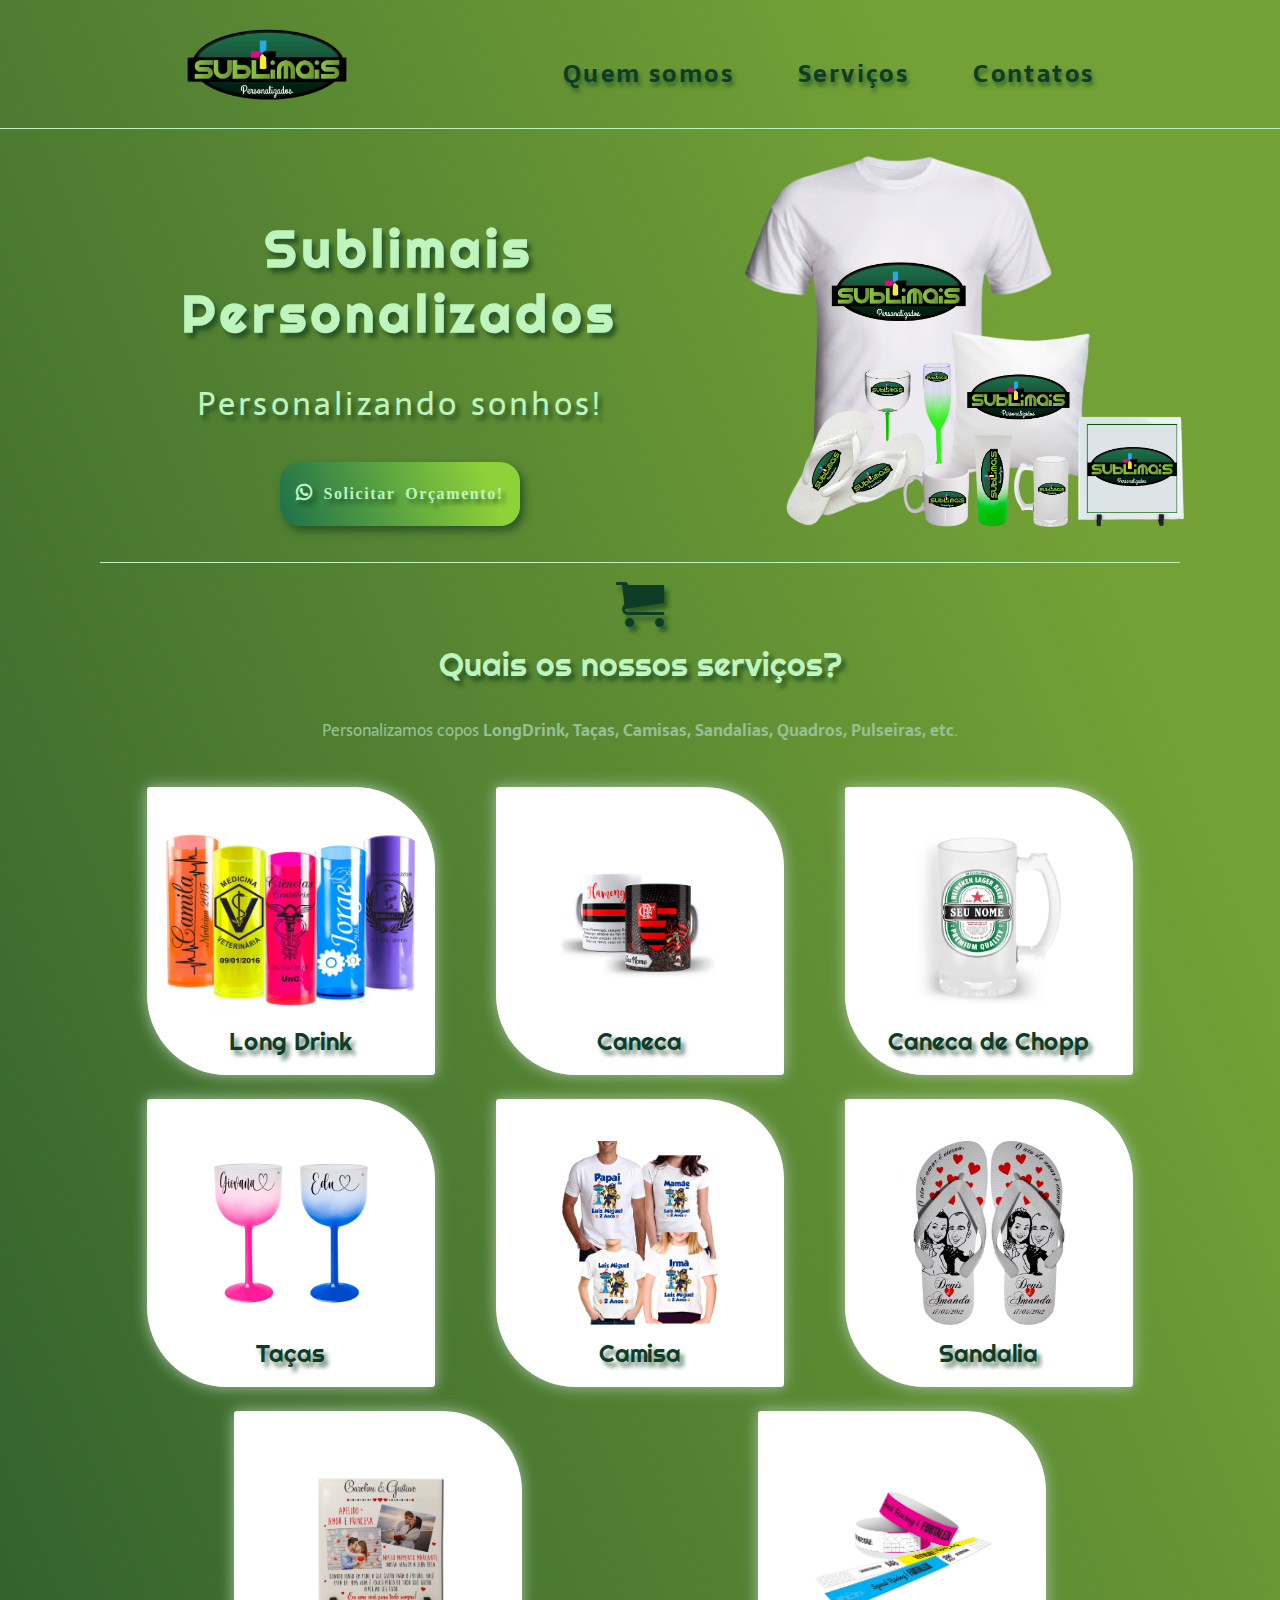
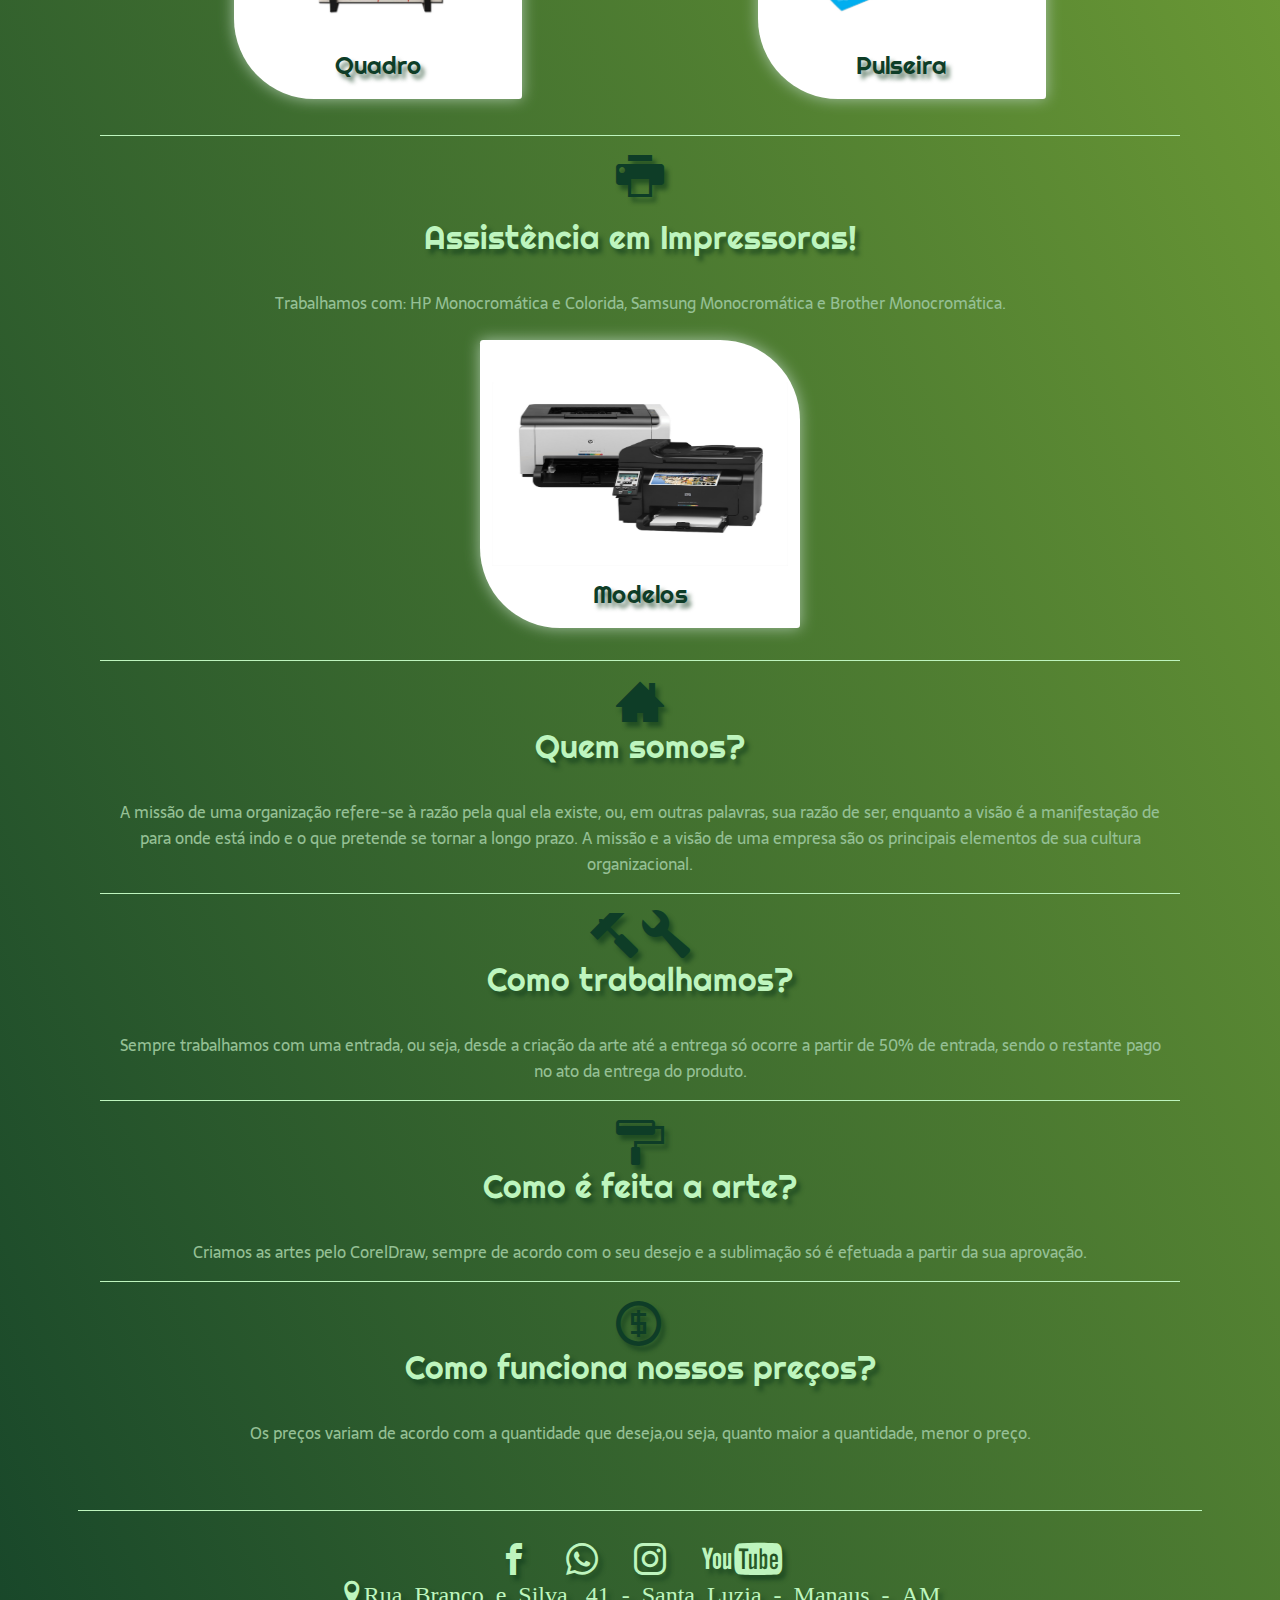
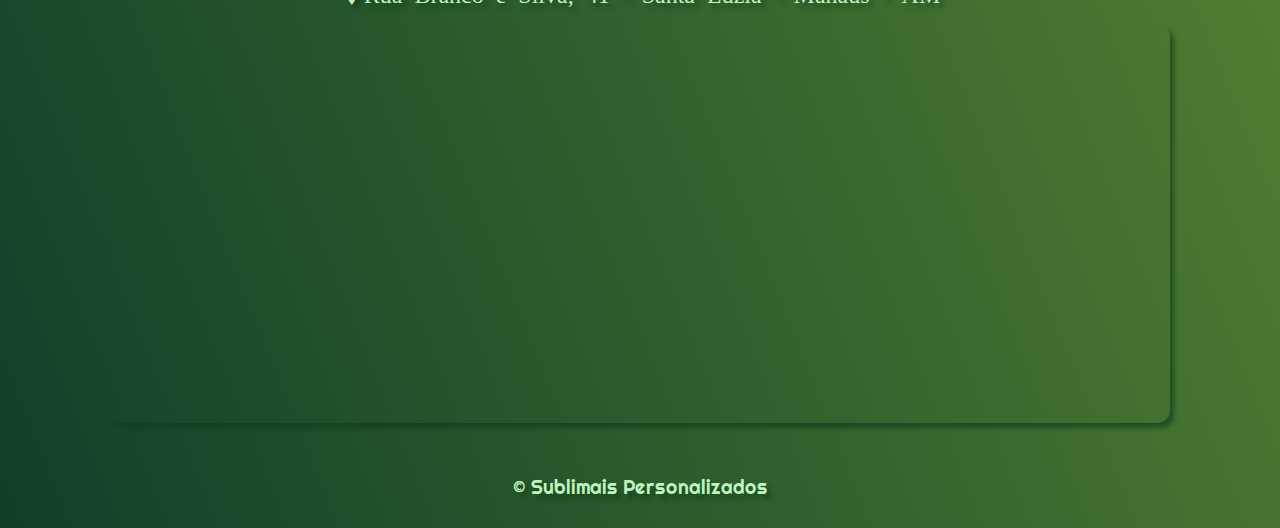
<file: index.html>
<!DOCTYPE html>
<html lang="pt-br">

<head>
    <meta charset="UTF-8">
    <meta http-equiv="X-UA-Compatible" content="IE=edge">
    <meta name="viewport" content="width=device-width, initial-scale=1.0">
    <meta name="author" content="Thamires Costa de Freitas">
    <meta name="description"
        content="Personalizamos copos Long Drink, Taças, Camisas, Sandalias, Quadros, Pulseiras, além de consertarmos impressoras">
    <meta name="keywords" content="sublimação, conserto de impressora, long drink, camisa, canecas, taças">
    <link rel="stylesheet" href="./iconss/style.css">
    <link rel="stylesheet" href="style.css">
    <title>Sublimas Personalizados</title>
</head>

<body>
    <header class="header">
        <div class="div-header maxwidth">
            <img class="header-image"
                src="./assets/60446983_2527236117286929_8887945476268097536_n-removebg-preview.png"
                alt="logo da Sublimais">
            <nav class="header-menu">
                <a href="#whoweare" class="header-menu-item">Quem somos</a>
                <a href="#service" class="header-menu-item">Serviços</a>
                <a href="#footer" class="header-menu-item" onclick="callWhoWeAre">Contatos</a>
            </nav>
        </div>
    </header>

    <main class="main">
        <div class="maxwidth">
            <section class="first-section">
                <div class="first-section-indroduction">
                    <h1 class="first-section-indroduction-title">
                        Sublimais Personalizados
                    </h1>
                    <h2 class="first-section-indroduction-subtitle">
                        Personalizando sonhos!
                    </h2>
                    <a href="https://api.whatsapp.com/send/?phone=5592999052442&text=Vim%20de%20uma%20pesquisa%20do%20Google%20ao%20seu%20site%20e%20gostaria%20de%20solicitar%20um%20orçamento.&app_absent=0"
                        class="first-section-indroduction-button icon-whatsapp">
                        Solicitar Orçamento!
                    </a>
                </div>
                <img class="first-section-indroduction-image" src="./assets/site.png"
                    alt="Alguns modelos de serviços">
            </section>
            <section id="service" class="second-section">
                <div class="second-section-info1">
                    <span class="icon-cart"></span>
                    <h3 class="second-section-questions">
                        Quais os nossos serviços?
                    </h3>
                    <p class="second-section-answer">
                        Personalizamos copos <strong> LongDrink, Taças, Camisas, Sandalias, Quadros, Pulseiras,
                            etc</strong>.
                    </p>
                    <div class="second-section-services">
                        <div class="second-section-service">
                            <h3 class="second-section-service-title">Long Drink</h3>
                            <img class="second-section-service-image" src="./assets/long-drinks-festa.jpg"
                                alt="modelo de camisa">
                        </div>
                        <div class="second-section-service">
                            <h3 class="second-section-service-title">Caneca</h3>
                            <img class="second-section-service-image"
                                src="./assets/521cadf62dbfc7dc313ff23d3e23c10f.jfif" alt="modelo de camisa">
                        </div>
                        <div class="second-section-service">
                            <h3 class="second-section-service-title">Caneca de Chopp</h3>
                            <img class="second-section-service-image"
                                src="./assets/D_NQ_NP_946073-MLB44021389155_112020-O.webp" alt="modelo de camisa">
                        </div>
                        <div class="second-section-service">
                            <h3 class="second-section-service-title">Taças</h3>
                            <img class="second-section-service-image" src="./assets/7f8f09df26cca626c029eb0bababa490.jfif"
                                alt="modelo de camisa">
                        </div>
                        <div class="second-section-service">
                            <h3 class="second-section-service-title">Camisa</h3>
                            <img class="second-section-service-image"
                                src="./assets/D_NQ_NP_619745-MLB43678154919_102020-O.webp" alt="modelo de camisa">
                        </div>
                        <div class="second-section-service">
                            <h3 class="second-section-service-title">Sandalia</h3>
                            <img class="second-section-service-image" src="./assets/chinelos-personalizados-600x600.jpg"
                                alt="modelo de camisa">
                        </div>
                        <div class="second-section-service">
                            <h3 class="second-section-service-title">Quadro</h3>
                            <img class="second-section-service-image" src="./assets/f4acdb9de04390ef896499065919fec1.jfif"
                                alt="modelo de camisa">
                        </div>
                        <div class="second-section-service">
                            <h3 class="second-section-service-title">Pulseira</h3>
                            <img class="second-section-service-image" src="./assets/pulseira_personalizada_colorida_para_eventos.jpg"
                                alt="modelo de camisa">
                        </div>
                    </div>
                </div>
                <div class="second-section-info5">
                    <span class="icon-printer"></span>
                    <h3 class="second-section-questions">
                        Assistência em Impressoras!
                    </h3>
                    <p class="second-section-answer">
                        Trabalhamos com: HP Monocromática e Colorida, Samsung Monocromática e Brother Monocromática.
                    </p>
                    <div class="second-section-service printer">
                        <h3 class="second-section-service-title model">Modelos</h3>
                        <img class="second-section-service-image" src="./assets/WhatsApp Image 2022-01-20 at 12.36.36 PM.jpeg">
                    </div>
                </div>
            </section>
            <section id="whoweare" class="whoweare">
                <div class="div-whoweare">
                    <span class="icon-home3"></span>
                    <h3 class="whoweare-title">
                        Quem somos?
                    </h3>
                    <p class="whoweare-info">A missão de uma organização refere-se à razão pela qual ela existe, ou, em
                        outras
                        palavras, sua razão de ser, enquanto a visão é a manifestação de para onde está indo e o que
                        pretende se
                        tornar a longo prazo. A missão e a visão de uma empresa são os principais elementos de sua
                        cultura
                        organizacional.
                    </p>
                </div>
                <div class="div-whoweare">
                    <span class="icon-hammer"></span>
                    <span class="icon-wrench"></span>
                    <h3 class="whoweare-title">
                        Como trabalhamos?
                    </h3>
                    <p class="whoweare-info">
                        Sempre trabalhamos com uma entrada, ou seja, desde a criação da arte até a entrega só ocorre a
                        partir de
                        50% de entrada, sendo o restante pago no ato da entrega do produto.
                    </p>
                </div>
                <div class="div-whoweare">
                    <span class="icon-paint-format"></span>
                    <h3 class="whoweare-title">
                        Como é feita a arte?
                    </h3>
                    <p class="whoweare-info">
                        Criamos as artes pelo CorelDraw, sempre de acordo com o seu desejo e a sublimação só é efetuada
                        a
                        partir
                        da sua aprovação.
                    </p>
                </div>
                <div class="div-whoweare">
                    <span class="icon-coin-dollar"></span>
                    <h3 class="whoweare-title">
                        Como funciona nossos preços?
                    </h3>
                    <p class="whoweare-info">
                        Os preços variam de acordo com a quantidade que deseja,ou seja, quanto maior a quantidade, menor
                        o
                        preço.
                    </p>
                </div>
            </section>
        </div>
    </main>

    <footer id="footer" class="footer maxwidth">
        <ul class="footer-menushare">
            <li><a href="https://www.facebook.com/sublimaispersonalizadosmanaus/" class="icon-facebook"><span class="hidden">Facebook</span></a></li>
            <li><a href="https://api.whatsapp.com/send/?phone=5592999052442&text=Vim%20de%20uma%20pesquisa%20do%20Google%20ao%20seu%20site%20e%20gostaria%20de%20solicitar%20um%20orçamento.&app_absent=0" class="icon-whatsapp"><span class="hidden">Whatsapp</span></a></li>
            <li><a href="https://instagram.com/sublimaispersonalizados?utm_medium=copy_link" class="icon-instagram"><span class="hidden">Instagram</span></a></li>
            <li><a href="https://youtube.com/c/DicaseConsultoriaemImpressoras" class="icon-youtube2"><span class="hidden">YouTube</span></a></li>
        </ul>
        <a href="https://www.google.com/maps/place/Sublimais+Personalizados/@-3.142373,-60.00337,20z/data=!4m5!3m4!1s0x0:0x6cb0c4d11bf9ad76!8m2!3d-3.1423732!4d-60.0033696?hl=pt-BR" class="location icon-location">Rua Branco e Silva, 41 - Santa Luzia - Manaus - AM</a>
        <iframe class="maps"
            src="https://www.google.com/maps/embed?pb=!1m18!1m12!1m3!1d248.98871122723844!2d-60.00350887924723!3d-3.142337191727704!2m3!1f0!2f0!3f0!3m2!1i1024!2i768!4f13.1!3m3!1m2!1s0x926c051dc75bd473%3A0x6cb0c4d11bf9ad76!2sSublimais%20Personalizados!5e0!3m2!1spt-BR!2sbr!4v1637114699417!5m2!1spt-BR!2sbr"
            width="100%" height="400" style="border:0;" allowfullscreen="" loading="lazy"></iframe>
    </footer>
    <p class="footer-info">&copy Sublimais Personalizados</p>
</body>

</html>
</file>
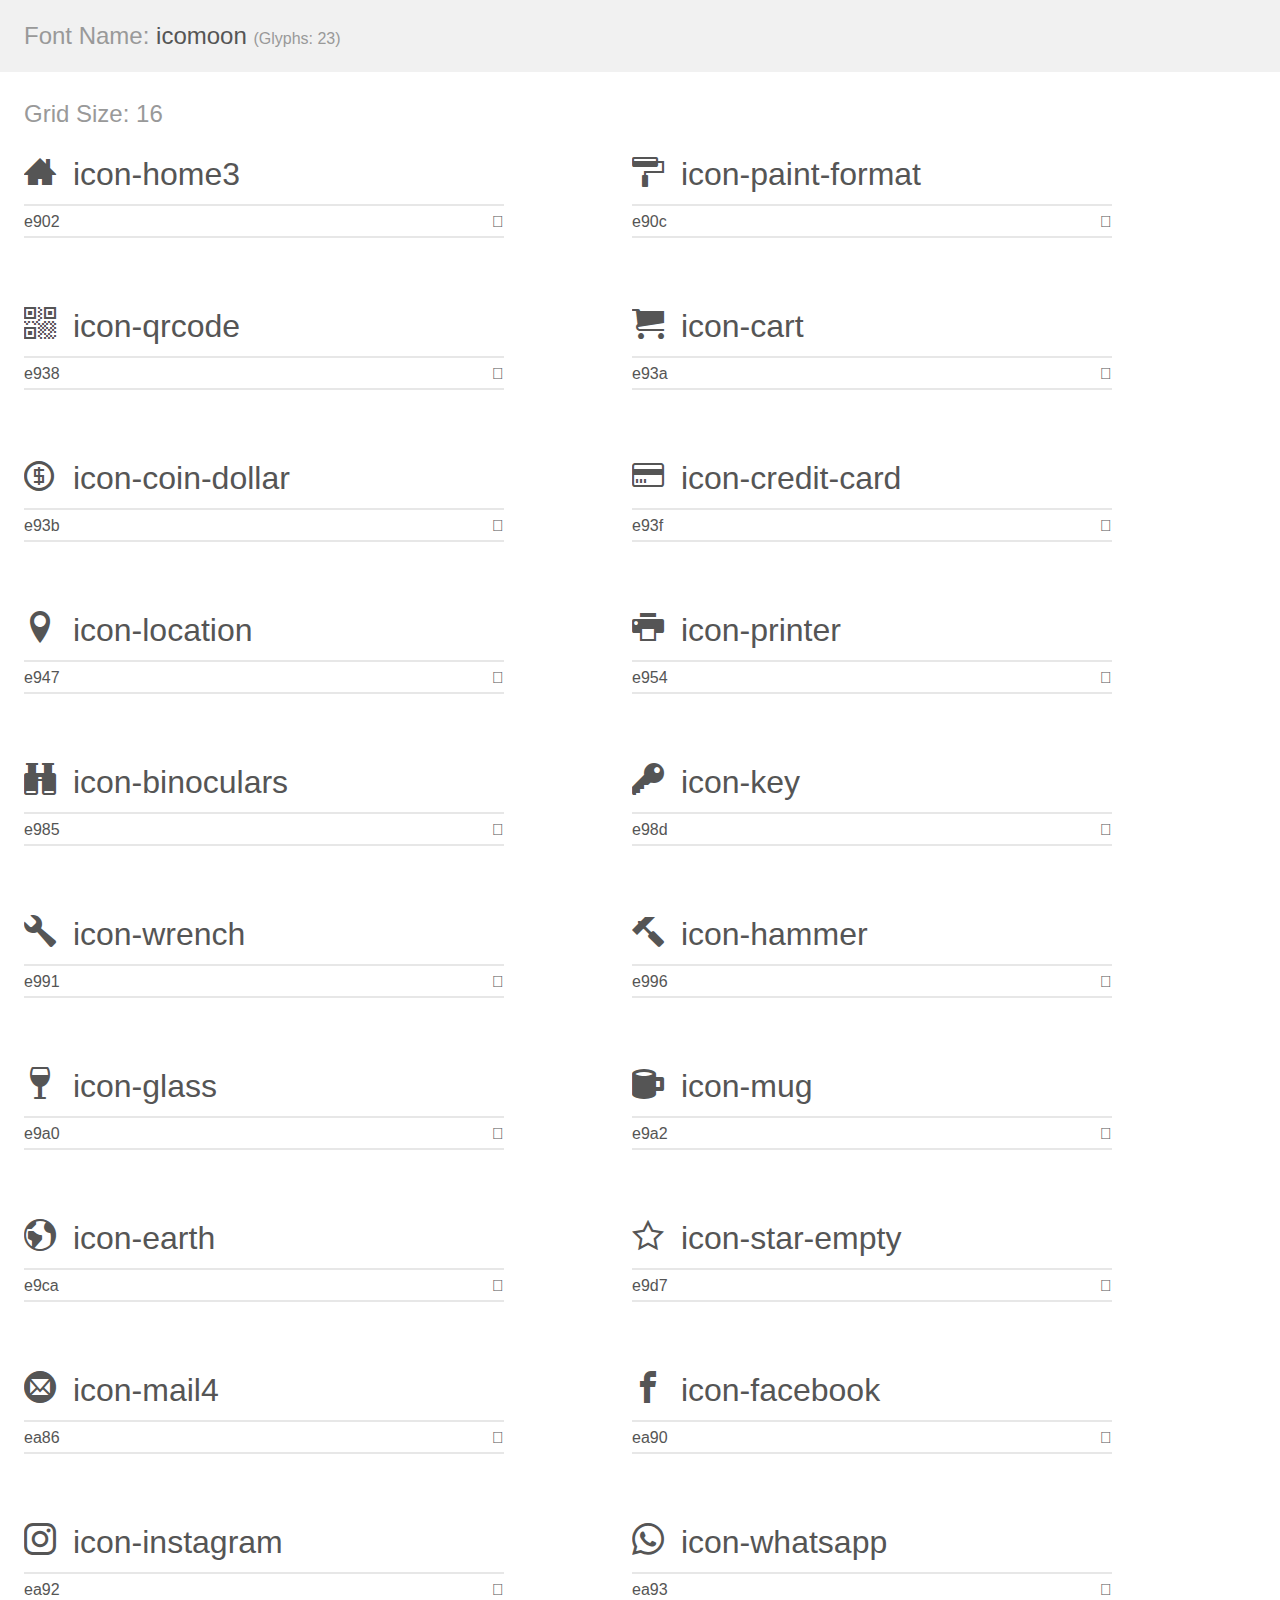
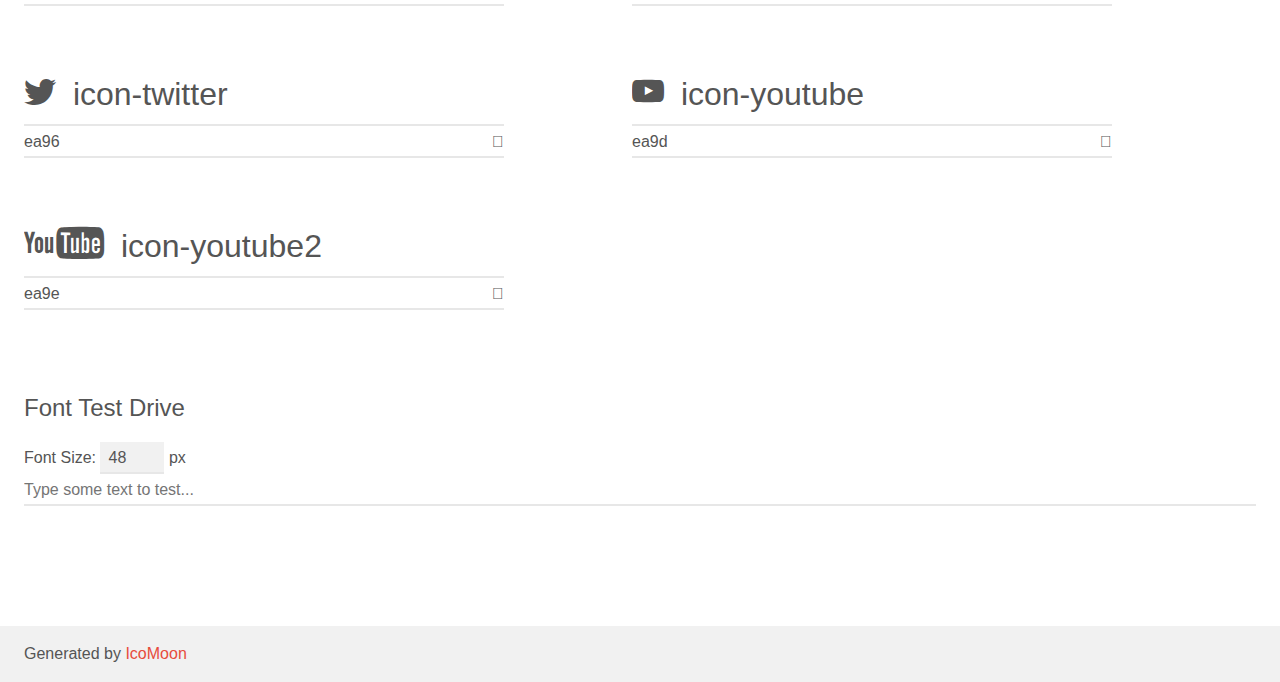
<file: iconss/demo.html>
<!doctype html>
<html>
<head>
    <meta charset="utf-8">
    <title>IcoMoon Demo</title>
    <meta name="description" content="An Icon Font Generated By IcoMoon.io">
    <meta name="viewport" content="width=device-width, initial-scale=1">
    <link rel="stylesheet" href="demo-files/demo.css">
    <link rel="stylesheet" href="style.css"></head>
<body>
    <div class="bgc1 clearfix">
        <h1 class="mhmm mvm"><span class="fgc1">Font Name:</span> icomoon <small class="fgc1">(Glyphs:&nbsp;23)</small></h1>
    </div>
    <div class="clearfix mhl ptl">
        <h1 class="mvm mtn fgc1">Grid Size: 16</h1>
        <div class="glyph fs1">
            <div class="clearfix bshadow0 pbs">
                <span class="icon-home3"></span>
                <span class="mls"> icon-home3</span>
            </div>
            <fieldset class="fs0 size1of1 clearfix hidden-false">
                <input type="text" readonly value="e902" class="unit size1of2" />
                <input type="text" maxlength="1" readonly value="&#xe902;" class="unitRight size1of2 talign-right" />
            </fieldset>
            <div class="fs0 bshadow0 clearfix hidden-true">
                <span class="unit pvs fgc1">liga: </span>
                <input type="text" readonly value="home3, house3" class="liga unitRight" />
            </div>
        </div>
        <div class="glyph fs1">
            <div class="clearfix bshadow0 pbs">
                <span class="icon-paint-format"></span>
                <span class="mls"> icon-paint-format</span>
            </div>
            <fieldset class="fs0 size1of1 clearfix hidden-false">
                <input type="text" readonly value="e90c" class="unit size1of2" />
                <input type="text" maxlength="1" readonly value="&#xe90c;" class="unitRight size1of2 talign-right" />
            </fieldset>
            <div class="fs0 bshadow0 clearfix hidden-true">
                <span class="unit pvs fgc1">liga: </span>
                <input type="text" readonly value="paint-format, format" class="liga unitRight" />
            </div>
        </div>
        <div class="glyph fs1">
            <div class="clearfix bshadow0 pbs">
                <span class="icon-qrcode"></span>
                <span class="mls"> icon-qrcode</span>
            </div>
            <fieldset class="fs0 size1of1 clearfix hidden-false">
                <input type="text" readonly value="e938" class="unit size1of2" />
                <input type="text" maxlength="1" readonly value="&#xe938;" class="unitRight size1of2 talign-right" />
            </fieldset>
            <div class="fs0 bshadow0 clearfix hidden-true">
                <span class="unit pvs fgc1">liga: </span>
                <input type="text" readonly value="qrcode" class="liga unitRight" />
            </div>
        </div>
        <div class="glyph fs1">
            <div class="clearfix bshadow0 pbs">
                <span class="icon-cart"></span>
                <span class="mls"> icon-cart</span>
            </div>
            <fieldset class="fs0 size1of1 clearfix hidden-false">
                <input type="text" readonly value="e93a" class="unit size1of2" />
                <input type="text" maxlength="1" readonly value="&#xe93a;" class="unitRight size1of2 talign-right" />
            </fieldset>
            <div class="fs0 bshadow0 clearfix hidden-true">
                <span class="unit pvs fgc1">liga: </span>
                <input type="text" readonly value="cart, purchase" class="liga unitRight" />
            </div>
        </div>
        <div class="glyph fs1">
            <div class="clearfix bshadow0 pbs">
                <span class="icon-coin-dollar"></span>
                <span class="mls"> icon-coin-dollar</span>
            </div>
            <fieldset class="fs0 size1of1 clearfix hidden-false">
                <input type="text" readonly value="e93b" class="unit size1of2" />
                <input type="text" maxlength="1" readonly value="&#xe93b;" class="unitRight size1of2 talign-right" />
            </fieldset>
            <div class="fs0 bshadow0 clearfix hidden-true">
                <span class="unit pvs fgc1">liga: </span>
                <input type="text" readonly value="coin-dollar, money" class="liga unitRight" />
            </div>
        </div>
        <div class="glyph fs1">
            <div class="clearfix bshadow0 pbs">
                <span class="icon-credit-card"></span>
                <span class="mls"> icon-credit-card</span>
            </div>
            <fieldset class="fs0 size1of1 clearfix hidden-false">
                <input type="text" readonly value="e93f" class="unit size1of2" />
                <input type="text" maxlength="1" readonly value="&#xe93f;" class="unitRight size1of2 talign-right" />
            </fieldset>
            <div class="fs0 bshadow0 clearfix hidden-true">
                <span class="unit pvs fgc1">liga: </span>
                <input type="text" readonly value="credit-card, money5" class="liga unitRight" />
            </div>
        </div>
        <div class="glyph fs1">
            <div class="clearfix bshadow0 pbs">
                <span class="icon-location"></span>
                <span class="mls"> icon-location</span>
            </div>
            <fieldset class="fs0 size1of1 clearfix hidden-false">
                <input type="text" readonly value="e947" class="unit size1of2" />
                <input type="text" maxlength="1" readonly value="&#xe947;" class="unitRight size1of2 talign-right" />
            </fieldset>
            <div class="fs0 bshadow0 clearfix hidden-true">
                <span class="unit pvs fgc1">liga: </span>
                <input type="text" readonly value="location, map-marker" class="liga unitRight" />
            </div>
        </div>
        <div class="glyph fs1">
            <div class="clearfix bshadow0 pbs">
                <span class="icon-printer"></span>
                <span class="mls"> icon-printer</span>
            </div>
            <fieldset class="fs0 size1of1 clearfix hidden-false">
                <input type="text" readonly value="e954" class="unit size1of2" />
                <input type="text" maxlength="1" readonly value="&#xe954;" class="unitRight size1of2 talign-right" />
            </fieldset>
            <div class="fs0 bshadow0 clearfix hidden-true">
                <span class="unit pvs fgc1">liga: </span>
                <input type="text" readonly value="printer, print" class="liga unitRight" />
            </div>
        </div>
        <div class="glyph fs1">
            <div class="clearfix bshadow0 pbs">
                <span class="icon-binoculars"></span>
                <span class="mls"> icon-binoculars</span>
            </div>
            <fieldset class="fs0 size1of1 clearfix hidden-false">
                <input type="text" readonly value="e985" class="unit size1of2" />
                <input type="text" maxlength="1" readonly value="&#xe985;" class="unitRight size1of2 talign-right" />
            </fieldset>
            <div class="fs0 bshadow0 clearfix hidden-true">
                <span class="unit pvs fgc1">liga: </span>
                <input type="text" readonly value="binoculars, lookup" class="liga unitRight" />
            </div>
        </div>
        <div class="glyph fs1">
            <div class="clearfix bshadow0 pbs">
                <span class="icon-key"></span>
                <span class="mls"> icon-key</span>
            </div>
            <fieldset class="fs0 size1of1 clearfix hidden-false">
                <input type="text" readonly value="e98d" class="unit size1of2" />
                <input type="text" maxlength="1" readonly value="&#xe98d;" class="unitRight size1of2 talign-right" />
            </fieldset>
            <div class="fs0 bshadow0 clearfix hidden-true">
                <span class="unit pvs fgc1">liga: </span>
                <input type="text" readonly value="key, password" class="liga unitRight" />
            </div>
        </div>
        <div class="glyph fs1">
            <div class="clearfix bshadow0 pbs">
                <span class="icon-wrench"></span>
                <span class="mls"> icon-wrench</span>
            </div>
            <fieldset class="fs0 size1of1 clearfix hidden-false">
                <input type="text" readonly value="e991" class="unit size1of2" />
                <input type="text" maxlength="1" readonly value="&#xe991;" class="unitRight size1of2 talign-right" />
            </fieldset>
            <div class="fs0 bshadow0 clearfix hidden-true">
                <span class="unit pvs fgc1">liga: </span>
                <input type="text" readonly value="wrench, tool" class="liga unitRight" />
            </div>
        </div>
        <div class="glyph fs1">
            <div class="clearfix bshadow0 pbs">
                <span class="icon-hammer"></span>
                <span class="mls"> icon-hammer</span>
            </div>
            <fieldset class="fs0 size1of1 clearfix hidden-false">
                <input type="text" readonly value="e996" class="unit size1of2" />
                <input type="text" maxlength="1" readonly value="&#xe996;" class="unitRight size1of2 talign-right" />
            </fieldset>
            <div class="fs0 bshadow0 clearfix hidden-true">
                <span class="unit pvs fgc1">liga: </span>
                <input type="text" readonly value="hammer, tool2" class="liga unitRight" />
            </div>
        </div>
        <div class="glyph fs1">
            <div class="clearfix bshadow0 pbs">
                <span class="icon-glass"></span>
                <span class="mls"> icon-glass</span>
            </div>
            <fieldset class="fs0 size1of1 clearfix hidden-false">
                <input type="text" readonly value="e9a0" class="unit size1of2" />
                <input type="text" maxlength="1" readonly value="&#xe9a0;" class="unitRight size1of2 talign-right" />
            </fieldset>
            <div class="fs0 bshadow0 clearfix hidden-true">
                <span class="unit pvs fgc1">liga: </span>
                <input type="text" readonly value="glass, drink" class="liga unitRight" />
            </div>
        </div>
        <div class="glyph fs1">
            <div class="clearfix bshadow0 pbs">
                <span class="icon-mug"></span>
                <span class="mls"> icon-mug</span>
            </div>
            <fieldset class="fs0 size1of1 clearfix hidden-false">
                <input type="text" readonly value="e9a2" class="unit size1of2" />
                <input type="text" maxlength="1" readonly value="&#xe9a2;" class="unitRight size1of2 talign-right" />
            </fieldset>
            <div class="fs0 bshadow0 clearfix hidden-true">
                <span class="unit pvs fgc1">liga: </span>
                <input type="text" readonly value="mug, drink3" class="liga unitRight" />
            </div>
        </div>
        <div class="glyph fs1">
            <div class="clearfix bshadow0 pbs">
                <span class="icon-earth"></span>
                <span class="mls"> icon-earth</span>
            </div>
            <fieldset class="fs0 size1of1 clearfix hidden-false">
                <input type="text" readonly value="e9ca" class="unit size1of2" />
                <input type="text" maxlength="1" readonly value="&#xe9ca;" class="unitRight size1of2 talign-right" />
            </fieldset>
            <div class="fs0 bshadow0 clearfix hidden-true">
                <span class="unit pvs fgc1">liga: </span>
                <input type="text" readonly value="earth, globe2" class="liga unitRight" />
            </div>
        </div>
        <div class="glyph fs1">
            <div class="clearfix bshadow0 pbs">
                <span class="icon-star-empty"></span>
                <span class="mls"> icon-star-empty</span>
            </div>
            <fieldset class="fs0 size1of1 clearfix hidden-false">
                <input type="text" readonly value="e9d7" class="unit size1of2" />
                <input type="text" maxlength="1" readonly value="&#xe9d7;" class="unitRight size1of2 talign-right" />
            </fieldset>
            <div class="fs0 bshadow0 clearfix hidden-true">
                <span class="unit pvs fgc1">liga: </span>
                <input type="text" readonly value="star-empty, rate" class="liga unitRight" />
            </div>
        </div>
        <div class="glyph fs1">
            <div class="clearfix bshadow0 pbs">
                <span class="icon-mail4"></span>
                <span class="mls"> icon-mail4</span>
            </div>
            <fieldset class="fs0 size1of1 clearfix hidden-false">
                <input type="text" readonly value="ea86" class="unit size1of2" />
                <input type="text" maxlength="1" readonly value="&#xea86;" class="unitRight size1of2 talign-right" />
            </fieldset>
            <div class="fs0 bshadow0 clearfix hidden-true">
                <span class="unit pvs fgc1">liga: </span>
                <input type="text" readonly value="mail5, contact5" class="liga unitRight" />
            </div>
        </div>
        <div class="glyph fs1">
            <div class="clearfix bshadow0 pbs">
                <span class="icon-facebook"></span>
                <span class="mls"> icon-facebook</span>
            </div>
            <fieldset class="fs0 size1of1 clearfix hidden-false">
                <input type="text" readonly value="ea90" class="unit size1of2" />
                <input type="text" maxlength="1" readonly value="&#xea90;" class="unitRight size1of2 talign-right" />
            </fieldset>
            <div class="fs0 bshadow0 clearfix hidden-true">
                <span class="unit pvs fgc1">liga: </span>
                <input type="text" readonly value="facebook, brand10" class="liga unitRight" />
            </div>
        </div>
        <div class="glyph fs1">
            <div class="clearfix bshadow0 pbs">
                <span class="icon-instagram"></span>
                <span class="mls"> icon-instagram</span>
            </div>
            <fieldset class="fs0 size1of1 clearfix hidden-false">
                <input type="text" readonly value="ea92" class="unit size1of2" />
                <input type="text" maxlength="1" readonly value="&#xea92;" class="unitRight size1of2 talign-right" />
            </fieldset>
            <div class="fs0 bshadow0 clearfix hidden-true">
                <span class="unit pvs fgc1">liga: </span>
                <input type="text" readonly value="instagram, brand12" class="liga unitRight" />
            </div>
        </div>
        <div class="glyph fs1">
            <div class="clearfix bshadow0 pbs">
                <span class="icon-whatsapp"></span>
                <span class="mls"> icon-whatsapp</span>
            </div>
            <fieldset class="fs0 size1of1 clearfix hidden-false">
                <input type="text" readonly value="ea93" class="unit size1of2" />
                <input type="text" maxlength="1" readonly value="&#xea93;" class="unitRight size1of2 talign-right" />
            </fieldset>
            <div class="fs0 bshadow0 clearfix hidden-true">
                <span class="unit pvs fgc1">liga: </span>
                <input type="text" readonly value="whatsapp, brand13" class="liga unitRight" />
            </div>
        </div>
        <div class="glyph fs1">
            <div class="clearfix bshadow0 pbs">
                <span class="icon-twitter"></span>
                <span class="mls"> icon-twitter</span>
            </div>
            <fieldset class="fs0 size1of1 clearfix hidden-false">
                <input type="text" readonly value="ea96" class="unit size1of2" />
                <input type="text" maxlength="1" readonly value="&#xea96;" class="unitRight size1of2 talign-right" />
            </fieldset>
            <div class="fs0 bshadow0 clearfix hidden-true">
                <span class="unit pvs fgc1">liga: </span>
                <input type="text" readonly value="twitter, brand16" class="liga unitRight" />
            </div>
        </div>
        <div class="glyph fs1">
            <div class="clearfix bshadow0 pbs">
                <span class="icon-youtube"></span>
                <span class="mls"> icon-youtube</span>
            </div>
            <fieldset class="fs0 size1of1 clearfix hidden-false">
                <input type="text" readonly value="ea9d" class="unit size1of2" />
                <input type="text" maxlength="1" readonly value="&#xea9d;" class="unitRight size1of2 talign-right" />
            </fieldset>
            <div class="fs0 bshadow0 clearfix hidden-true">
                <span class="unit pvs fgc1">liga: </span>
                <input type="text" readonly value="youtube, brand21" class="liga unitRight" />
            </div>
        </div>
        <div class="glyph fs1">
            <div class="clearfix bshadow0 pbs">
                <span class="icon-youtube2"></span>
                <span class="mls"> icon-youtube2</span>
            </div>
            <fieldset class="fs0 size1of1 clearfix hidden-false">
                <input type="text" readonly value="ea9e" class="unit size1of2" />
                <input type="text" maxlength="1" readonly value="&#xea9e;" class="unitRight size1of2 talign-right" />
            </fieldset>
            <div class="fs0 bshadow0 clearfix hidden-true">
                <span class="unit pvs fgc1">liga: </span>
                <input type="text" readonly value="youtube2, brand22" class="liga unitRight" />
            </div>
        </div>
    </div>

    <!--[if gt IE 8]><!-->
    <div class="mhl clearfix mbl">
        <h1>Font Test Drive</h1>
        <label>
            Font Size: <input id="fontSize" type="number" class="textbox0 mbm"
            min="8" value="48" />
            px
        </label>
        <input id="testText" type="text" class="phl size1of1 mvl"
        placeholder="Type some text to test..." value=""/>
        <div id="testDrive" class="icon-" style="font-family: icomoon">&nbsp;
        </div>
    </div>
    <!--<![endif]-->
    <div class="bgc1 clearfix">
        <p class="mhl">Generated by <a href="https://icomoon.io/app">IcoMoon</a></p>
    </div>

    <script src="demo-files/demo.js"></script>
</body>
</html>
</file>
<file: iconss/style.css>
@font-face {
  font-family: 'icomoon';
  src:  url('fonts/icomoon.eot?wg7zew');
  src:  url('fonts/icomoon.eot?wg7zew#iefix') format('embedded-opentype'),
    url('fonts/icomoon.ttf?wg7zew') format('truetype'),
    url('fonts/icomoon.woff?wg7zew') format('woff'),
    url('fonts/icomoon.svg?wg7zew#icomoon') format('svg');
  font-weight: normal;
  font-style: normal;
  font-display: block;
}

[class^="icon-"], [class*=" icon-"] {
  /* use !important to prevent issues with browser extensions that change fonts */
  font-family: 'icomoon' !important;
  speak: never;
  font-style: normal;
  font-weight: normal;
  font-variant: normal;
  text-transform: none;
  line-height: 1;

  /* Better Font Rendering =========== */
  -webkit-font-smoothing: antialiased;
  -moz-osx-font-smoothing: grayscale;
}

.icon-home3:before {
  content: "\e902";
}
.icon-paint-format:before {
  content: "\e90c";
}
.icon-qrcode:before {
  content: "\e938";
}
.icon-cart:before {
  content: "\e93a";
}
.icon-coin-dollar:before {
  content: "\e93b";
}
.icon-credit-card:before {
  content: "\e93f";
}
.icon-location:before {
  content: "\e947";
}
.icon-printer:before {
  content: "\e954";
}
.icon-binoculars:before {
  content: "\e985";
}
.icon-key:before {
  content: "\e98d";
}
.icon-wrench:before {
  content: "\e991";
}
.icon-hammer:before {
  content: "\e996";
}
.icon-glass:before {
  content: "\e9a0";
}
.icon-mug:before {
  content: "\e9a2";
}
.icon-earth:before {
  content: "\e9ca";
}
.icon-star-empty:before {
  content: "\e9d7";
}
.icon-mail4:before {
  content: "\ea86";
}
.icon-facebook:before {
  content: "\ea90";
}
.icon-instagram:before {
  content: "\ea92";
}
.icon-whatsapp:before {
  content: "\ea93";
}
.icon-twitter:before {
  content: "\ea96";
}
.icon-youtube:before {
  content: "\ea9d";
}
.icon-youtube2:before {
  content: "\ea9e";
}
</file>
<file: style.css>
@charset "UTF-8";
@import url('https://fonts.googleapis.com/css2?family=Righteous&family=Sarala:wght@400;700&display=swap');

*{
    margin: 0;
    padding: 0;
    box-sizing: border-box;
    text-decoration: none;
}
body{
    font-size: 100%;
    background-image: linear-gradient(68.15deg, #103f29, #73a136 85.61%);
}
.maxwidth{
    max-width: 70.25em;
    margin-left: auto;
    margin-right: auto;
}
.header{
    text-align: center;
    padding: 1em;
}
.header-image{
    height: 8em;
    margin-top: .5em;
    margin-bottom: .5em;
}
.header-menu-item{
    display: block;
    font-family: 'Sarala', sans-serif;
    color: #0e3d27;
    font-weight: 700;
    font-size: 1em;
    background-color: rgba(65, 134, 60, .7);
    margin-top: .2em;
    border-radius: .5em;
    cursor: pointer;
    transition: all .5s;
    letter-spacing: .1em;
    text-shadow: 2px 3.5px 4px rgba(14, 59, 27, 0.616);
}
.header-menu-item:hover{
    background-color: #145537;
    color: #bef5be;
}
.main{
    margin-bottom: 3em;
    border-top: 0.1em solid #bef5be;
}
.first-section{
    text-align: center;
}
.first-section-indroduction-title{
    font-family: 'Righteous', cursive;
    font-weight: 400;
    font-size: 2em;
    color: #bef5be;
    margin-top: 1em;
    margin-bottom: 1em;
    text-shadow: 4px 5px 4px rgba(14, 59, 27, 0.616);
    letter-spacing: .1em;
}
.first-section-indroduction-subtitle{
    font-family: 'Sarala', sans-serif;
    font-weight: 700;
    font-size: 1.5em;
    color: #bef5be;
    margin-bottom: 1.2em;
    text-shadow: 4px 5px 4px rgba(14, 59, 27, 0.616);
    letter-spacing: .1em;
}
.first-section-indroduction a{
    font-family: 'Sarala', sans-serif;
    font-weight: 700;
    font-size: 1em;
    cursor: pointer;
    display: inline-block;
    height: 4em;
    padding-top: 1.4em;
    min-width: 15em;
    text-shadow: 4px 5px 4px rgba(14, 59, 27, 0.616);
}
.first-section-indroduction-button{
    background-image: linear-gradient(69deg, #1e704a, #8fd139 85.61%);
    box-shadow: 4px 5px 8px rgba(14, 59, 27, 0.616);
    border-radius: 1.25em;
    color: #bef5be;
    transition: all .8s;
}
.first-section-indroduction-button:hover{
    background-image: linear-gradient(68.15deg, #8fd139, #1e704a 85.61%);
}
.first-section-indroduction-image{
    margin-top: 1.5em;
    max-width: 18em;
}
.whoweare{
    width: 96%;
    margin: 2em auto;
}
.whoweare span[class^=icon]{
    font-size: 3em;
    color: #0e3d27;
    margin-bottom: .5em;
    text-shadow: 4px 5px 4px rgba(14, 59, 27, 0.616);
}
.div-whoweare{
    text-align: center;
    margin: auto;
    border-top: 0.1em solid #bef5be;
    padding: 1em;
}
.whoweare-title{
    font-family: 'Righteous', cursive;
    font-weight: 400;
    font-size: 2em;
    color: #bef5be;
    margin-bottom: 1em;
    text-shadow: 4px 5px 4px rgba(14, 59, 27, 0.616);
}
.whoweare-info{
    font-family: 'Sarala', sans-serif;
    font-weight: 400;
    font-size: 1em;
    color: #95c095;
}
.second-section div[class^=second-section-info]{
    width: 96%;
    text-align: center;
    margin: auto;
    border-top: 0.1em solid #bef5be;
    padding-top: 1em;
}
.second-section span[class^=icon]{
    font-size: 3em;
    color: #0e3d27;
    text-shadow: 4px 5px 4px rgba(14, 59, 27, 0.616);
}
.second-section-questions{
    font-family: 'Righteous', cursive;
    font-weight: 400;
    font-size: 2em;
    color: #bef5be;    
    margin-top: .5em;
    margin-bottom: 1em;
    text-shadow: 4px 5px 4px rgba(14, 59, 27, 0.616);
}
.second-section-answer{
    font-family: 'Sarala', sans-serif;
    font-weight: 400;
    font-size: 1em;
    color: #95c095;
    margin-bottom: 1.5em;
}
.second-section-service{
    width: 18em;
    height: 18em;
    border-radius: 0.2em 5em;
    align-items: center;
    margin: auto auto 1em;
    background-color: #fff;
    box-shadow: 0 0 15px rgb(167, 196, 165);
    position: relative;
    display: block;
    padding: .7em;
}
.printer{
    width: 20em;
}
.printer img{
    width: 18.5em;
    margin: auto;
}
.second-section-service-image{
    height: 11.5em;

}
.second-section-service-title{
    font-family: 'Righteous', cursive;
    font-weight: 400;
    font-size: 1.5em;
    color: #0e3d27;
    text-shadow: 4px 5px 4px rgba(14, 59, 27, 0.616);
    position: relative;
    top: 9.5em;
}
.footer{
    padding: 2em;
    border-top: 0.1em solid #bef5be;
    text-align: center;
}
.hidden{
    width: 0;
    height: 0;
    overflow: hidden;
    display: block;
}
.footer-menushare li{
    display: inline-block;
    margin: 0 1em;
    max-height: 2em;
}
.footer-menushare a{
    font-size: 2em;
    text-decoration: none;
    color: #bef5be;
    text-shadow: 4px 5px 4px rgba(14, 59, 27, 0.616);
}
.footer-menushare a:hover{
    color: #103f29;
    text-shadow: 4px 5px 4px rgba(109, 168, 126, 0.616);
}
.icon-location{
    margin-top: 1em;
    font-size: 1.5em;
    text-decoration: none;
    color: #bef5be;
    text-shadow: 4px 5px 4px rgba(14, 59, 27, 0.616);
}
.icon-location:hover{
    font-weight: 700;
}
.maps{
    border-radius: .8em;
    margin: 1em auto;
    box-shadow: 4px 5px 4px rgba(14, 59, 27, 0.616);

}
.footer-info{
    text-align: center;
    color: #bef5be;
    font-size: 1.2em;
    font-family: 'Righteous', cursive;
    font-weight: 400;
    margin-bottom: 1.5em;
    text-shadow: 4px 5px 4px rgba(14, 59, 27, 0.616);
}

@media screen and (min-width: 43.75em){
    .div-header{
        display: flex;
        flex-direction: row;
        align-items: center;
        justify-content: space-around;
    }
    .header-image{
        height: 5em;
    }
    .header-menu{
        display: flex;
        gap: 2.5em;
        background-color: transparent;
    }
    .header-menu-item{
        background-color: transparent;
    }
    .header-menu-item:hover{
        background-color: transparent;
    }
    .first-section-indroduction{
        display: flex;
        flex-direction: column;
        gap: 2em;
    }
    .first-section-indroduction-title{
        font-family: 'Righteous', cursive;
        font-weight: 700;
        font-size: 3.2em;
        letter-spacing: .1em;
        margin-bottom: 0;
    }
    .first-section-indroduction-subtitle{
        font-family: 'Sarala', sans-serif;
        font-weight: 400;
        font-size: 2em;
        margin-bottom: 0;
    }
    .first-section-indroduction-button{
        margin: auto;
        letter-spacing: .1em;
    }
    .first-section-indroduction-image{
        min-width: 30em;
    }
    .second-section-services{
        display: flex; 
        flex-wrap: wrap;
        align-items: center;
        justify-content: space-around;
        gap: .5em;
        padding: 1.25em;
    }
}
@media screen and (min-width: 60em){
    .header-menu{
        display: flex;
        gap: 3em;
        background-color: transparent;
        margin-top: 15px;
    }
    .header-menu-item{
        font-size: 1.3em;
    }
    .first-section{
        display: flex;
        flex-direction: row;
        align-items: center;
        justify-content: space-around;
    }
}
@media screen and (min-width: 70em){
    .header-menu{
        gap: 4em;
    }
    .header-menu-item{
        font-size: 1.5em;
    }
}
</file>
<file: iconss/demo-files/demo.css>
body {
  padding: 0;
  margin: 0;
  font-family: sans-serif;
  font-size: 1em;
  line-height: 1.5;
  color: #555;
  background: #fff;
}
h1 {
  font-size: 1.5em;
  font-weight: normal;
}
small {
  font-size: .66666667em;
}
a {
  color: #e74c3c;
  text-decoration: none;
}
a:hover, a:focus {
  box-shadow: 0 1px #e74c3c;
}
.bshadow0, input {
  box-shadow: inset 0 -2px #e7e7e7;
}
input:hover {
  box-shadow: inset 0 -2px #ccc;
}
input, fieldset {
  font-family: sans-serif;
  font-size: 1em;
  margin: 0;
  padding: 0;
  border: 0;
}
input {
  color: inherit;
  line-height: 1.5;
  height: 1.5em;
  padding: .25em 0;
}
input:focus {
  outline: none;
  box-shadow: inset 0 -2px #449fdb;
}
.glyph {
  font-size: 16px;
  width: 15em;
  padding-bottom: 1em;
  margin-right: 4em;
  margin-bottom: 1em;
  float: left;
  overflow: hidden;
}
.liga {
  width: 80%;
  width: calc(100% - 2.5em);
}
.talign-right {
  text-align: right;
}
.talign-center {
  text-align: center;
}
.bgc1 {
  background: #f1f1f1;
}
.fgc1 {
  color: #999;
}
.fgc0 {
  color: #000;
}
p {
  margin-top: 1em;
  margin-bottom: 1em;
}
.mvm {
  margin-top: .75em;
  margin-bottom: .75em;
}
.mtn {
  margin-top: 0;
}
.mtl, .mal {
  margin-top: 1.5em;
}
.mbl, .mal {
  margin-bottom: 1.5em;
}
.mal, .mhl {
  margin-left: 1.5em;
  margin-right: 1.5em;
}
.mhmm {
  margin-left: 1em;
  margin-right: 1em;
}
.mls {
  margin-left: .25em;
}
.ptl {
  padding-top: 1.5em;
}
.pbs, .pvs {
  padding-bottom: .25em;
}
.pvs, .pts {
  padding-top: .25em;
}
.unit {
  float: left;
}
.unitRight {
  float: right;
}
.size1of2 {
  width: 50%;
}
.size1of1 {
  width: 100%;
}
.clearfix:before, .clearfix:after {
  content: " ";
  display: table;
}
.clearfix:after {
  clear: both;
}
.hidden-true {
  display: none;
}
.textbox0 {
  width: 3em;
  background: #f1f1f1;
  padding: .25em .5em;
  line-height: 1.5;
  height: 1.5em;
}
#testDrive {
  display: block;
  padding-top: 24px;
  line-height: 1.5;
}
.fs0 {
  font-size: 16px;
}
.fs1 {
  font-size: 32px;
}
</file>
